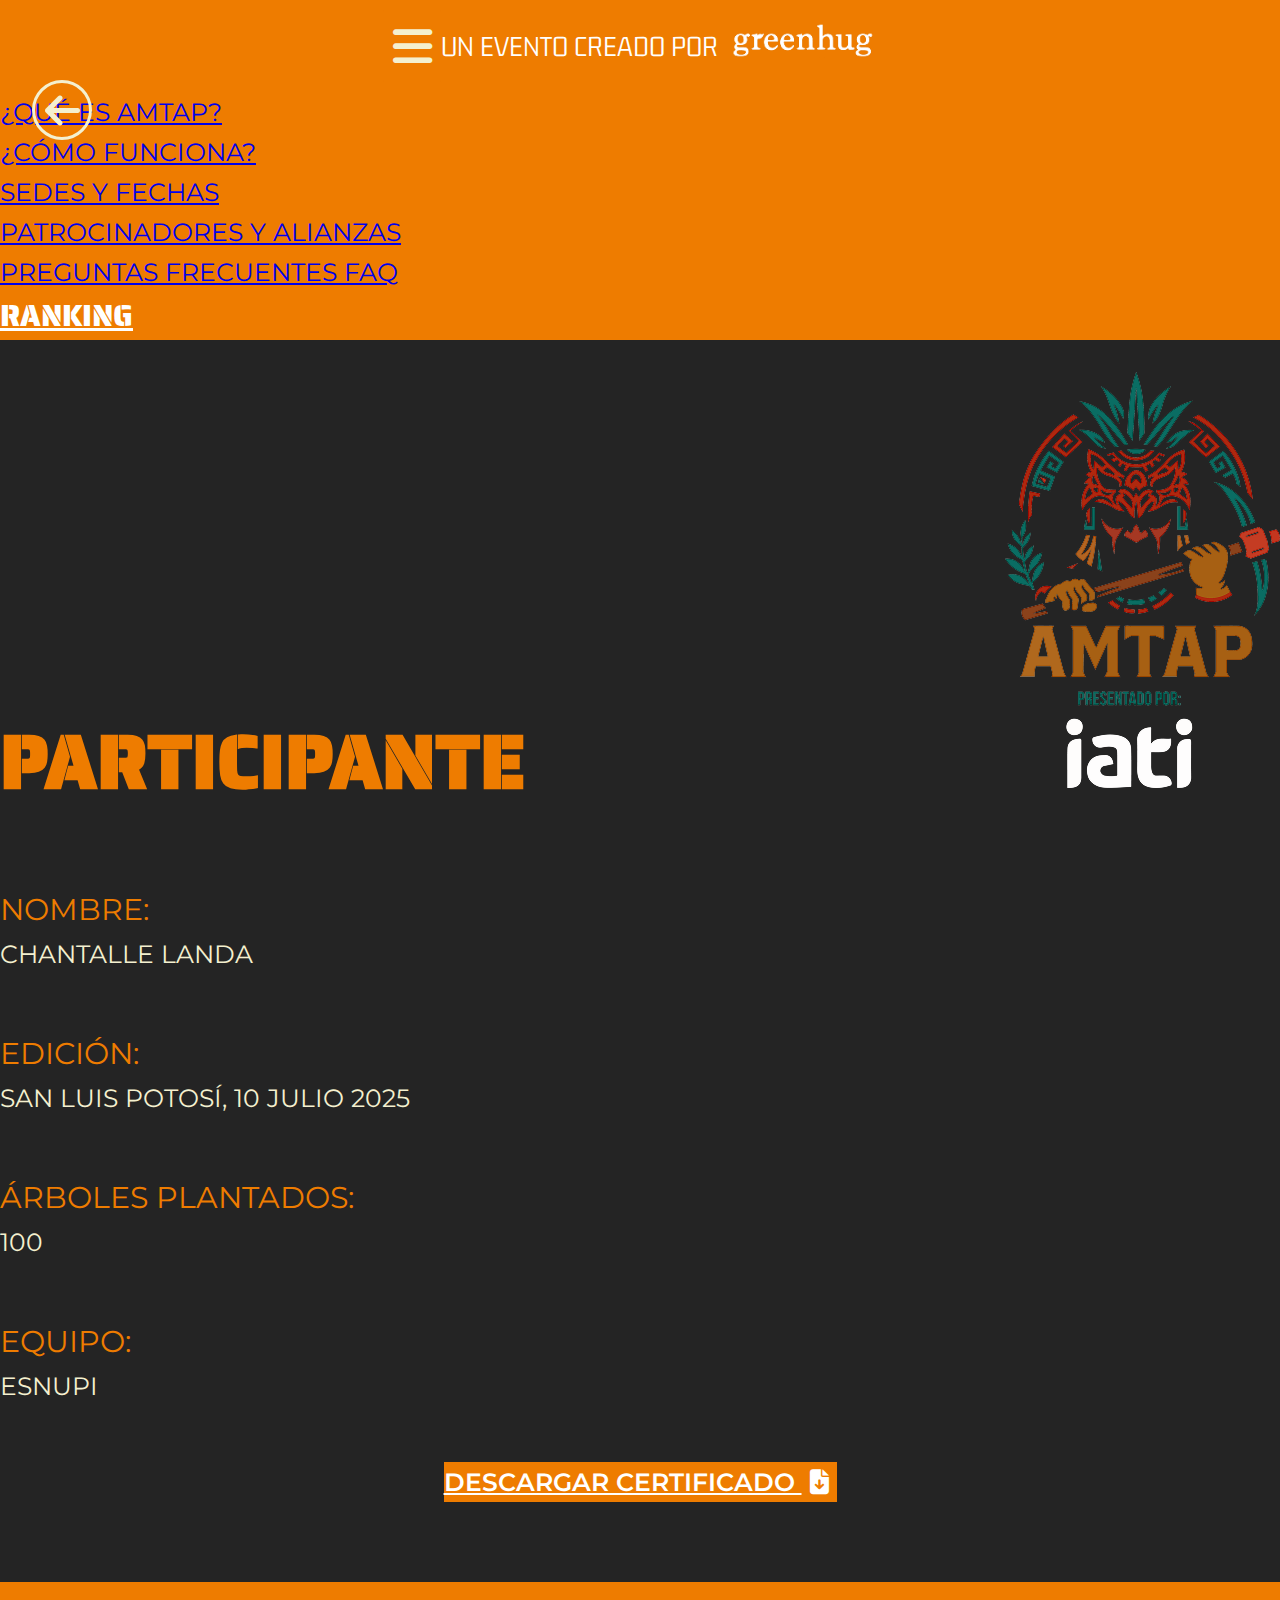
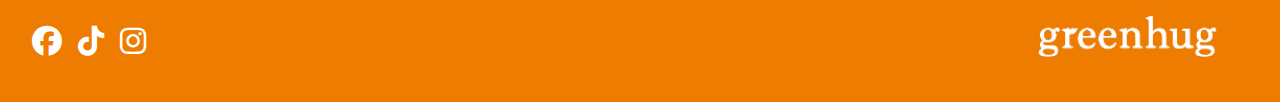
<file: participant.html>
<!doctype html>
<html lang="en">

<head>
    <title>Title</title>
    <!-- Required meta tags -->
    <meta charset="utf-8" />
    <meta name="viewport" content="width=device-width, initial-scale=1, shrink-to-fit=no" />

    <!-- Bootstrap CSS v5.2.1 -->
    <link href="https://cdn.jsdelivr.net/npm/bootstrap@5.3.2/dist/css/bootstrap.min.css" rel="stylesheet"
        integrity="sha384-T3c6CoIi6uLrA9TneNEoa7RxnatzjcDSCmG1MXxSR1GAsXEV/Dwwykc2MPK8M2HN" crossorigin="anonymous" />

    <!-- Font Awesome Icons -->
    <link rel="stylesheet" href="https://cdnjs.cloudflare.com/ajax/libs/font-awesome/6.7.2/css/all.min.css"
        integrity="sha512-Evv84Mr4kqVGRNSgIGL/F/aIDqQb7xQ2vcrdIwxfjThSH8CSR7PBEakCr51Ck+w+/U6swU2Im1vVX0SVk9ABhg=="
        crossorigin="anonymous" referrerpolicy="no-referrer" />

    <!-- Swiper's CSS -->
    <link rel="stylesheet" href="https://cdn.jsdelivr.net/npm/swiper@11/swiper-bundle.min.css" />


    <!-- -- stylesheet -- -->
    <link rel="stylesheet" href="assets/css/style.css" />
</head>

<body>
    <header>
        <!-- -- topbar -- -->
        <div class="topbar alert fade show" role="alert">
            <div class="container">
                <div class="content">
                    <button class="navbar-toggler d-lg-none" type="button" data-bs-toggle="collapse"
                        data-bs-target="#collapsibleNavId" aria-controls="collapsibleNavId" aria-expanded="false"
                        aria-label="Toggle navigation">
                        <span class="navbar-toggler-icon navbar__toggler"></span>
                        <i class="fa-solid fa-bars custom__toggler"></i>
                    </button>
                    <div class="data">
                        <p>UN EVENTO CREADO POR</p>
                        <a href="greenhug.com" target="_blank">
                            <img src="assets/images/greenhug-logo.png" alt="greenhub">
                        </a>
                    </div>
                </div>
                <div class="collapse navbar-collapse d-lg-none" id="collapsibleNavId">
                    <ul class="navbar-nav me-auto mt-2 mt-lg-0">
                        <li class="nav-item">
                            <a class="nav-link active" href="#what-amtap">¿QUÉ ES AMTAP?</a>
                        </li>
                        <li class="nav-item">
                            <a class="nav-link" href="#how-it-work">¿CÓMO FUNCIONA?</a>
                        </li>
                        <li class="nav-item">
                            <a class="nav-link" href="#venues-dates">SEDES Y FECHAS</a>
                        </li>
                        <li class="nav-item">
                            <a class="nav-link" href="#sponsers">PATROCINADORES Y ALIANZAS</a>
                        </li>
                        <li class="nav-item">
                            <a class="nav-link" href="#faq">PREGUNTAS FRECUENTES FAQ</a>
                        </li>

                    </ul>
                    <div class="d-flex my-2 my-lg-0">
                        <a href="ranking.html" class="btn theme__btn_secondary navbar__btn">RANKING</a>
                    </div>
                </div>

            </div>
        </div>

        <!-- -- Back Button -- -->
        <a href="index.html" class="fixed__back_botton">
            <i class="fa-solid fa-arrow-left"></i>
        </a>

    </header>
    <main>

        <!-- =========== participant hero =========== -->
        <section class="section container">
            <div class="section__body participant__hero">
                <h2 class="participant__hero_title">PARTICIPANTE</h2>
                <img src="assets/images/amtap-logo-new.png" alt="" class="img-fluid participant__hero_img">
            </div>
        </section>

        <!-- =========== participant detail =========== -->
        <section class="section container participant__section">
            <div class="participant__data">
                <div class="data__field">
                    <label for="" class="label">NOMBRE:</label>
                    <p class="text">CHANTALLE LANDA</p>
                </div>
                <div class="data__field">
                    <label for="" class="label">EDICIÓN:</label>
                    <p class="text">SAN LUIS POTOSÍ, 10 JULIO 2025</p>
                </div>
                <div class="data__field">
                    <label for="" class="label">ÁRBOLES PLANTADOS:</label>
                    <p class="text">100</p>
                </div>
                <div class="data__field">
                    <label for="" class="label">EQUIPO:</label>
                    <p class="text">ESNUPI</p>
                </div>
                <div class="participant__button_wrapper">
                    <a href="#" class="btn theme__btn_secondary participant__download__btn">DESCARGAR CERTIFICADO <i
                            class="fa-solid fa-file-arrow-down"></i> </a>
                </div>
            </div>
        </section>





    </main>
    <footer>
        <!-- place footer here -->
        <div class="container footer__container">
            <div class="footer__left">
                <div class="footer__socials">
                    <a href="#" class="social__link"><i class="fa-brands fa-facebook"></i></a>
                    <a href="#" class="social__link"><i class="fa-brands fa-tiktok"></i></a>
                    <a href="#" class="social__link"><i class="fa-brands fa-instagram"></i></a>
                </div>
            </div>
            <div class="footer__right">
                <img src="assets/images/greenhug-logo.png" alt="Greenhug" class="footer__logo">
            </div>
        </div>
    </footer>
    <!-- Bootstrap JavaScript Libraries -->
    <script src="https://cdn.jsdelivr.net/npm/@popperjs/core@2.11.8/dist/umd/popper.min.js"
        integrity="sha384-I7E8VVD/ismYTF4hNIPjVp/Zjvgyol6VFvRkX/vR+Vc4jQkC+hVqc2pM8ODewa9r"
        crossorigin="anonymous"></script>

    <script src="https://cdn.jsdelivr.net/npm/bootstrap@5.3.2/dist/js/bootstrap.min.js"
        integrity="sha384-BBtl+eGJRgqQAUMxJ7pMwbEyER4l1g+O15P+16Ep7Q9Q+zqX6gSbd85u4mG4QzX+"
        crossorigin="anonymous"></script>

    <!-- Swiper JS -->
    <script src="https://cdn.jsdelivr.net/npm/swiper@11/swiper-bundle.min.js"></script>

    <!-- -- Script -- -->

    <script src="assets/js/script.js"></script>
</body>

</html>
</file>
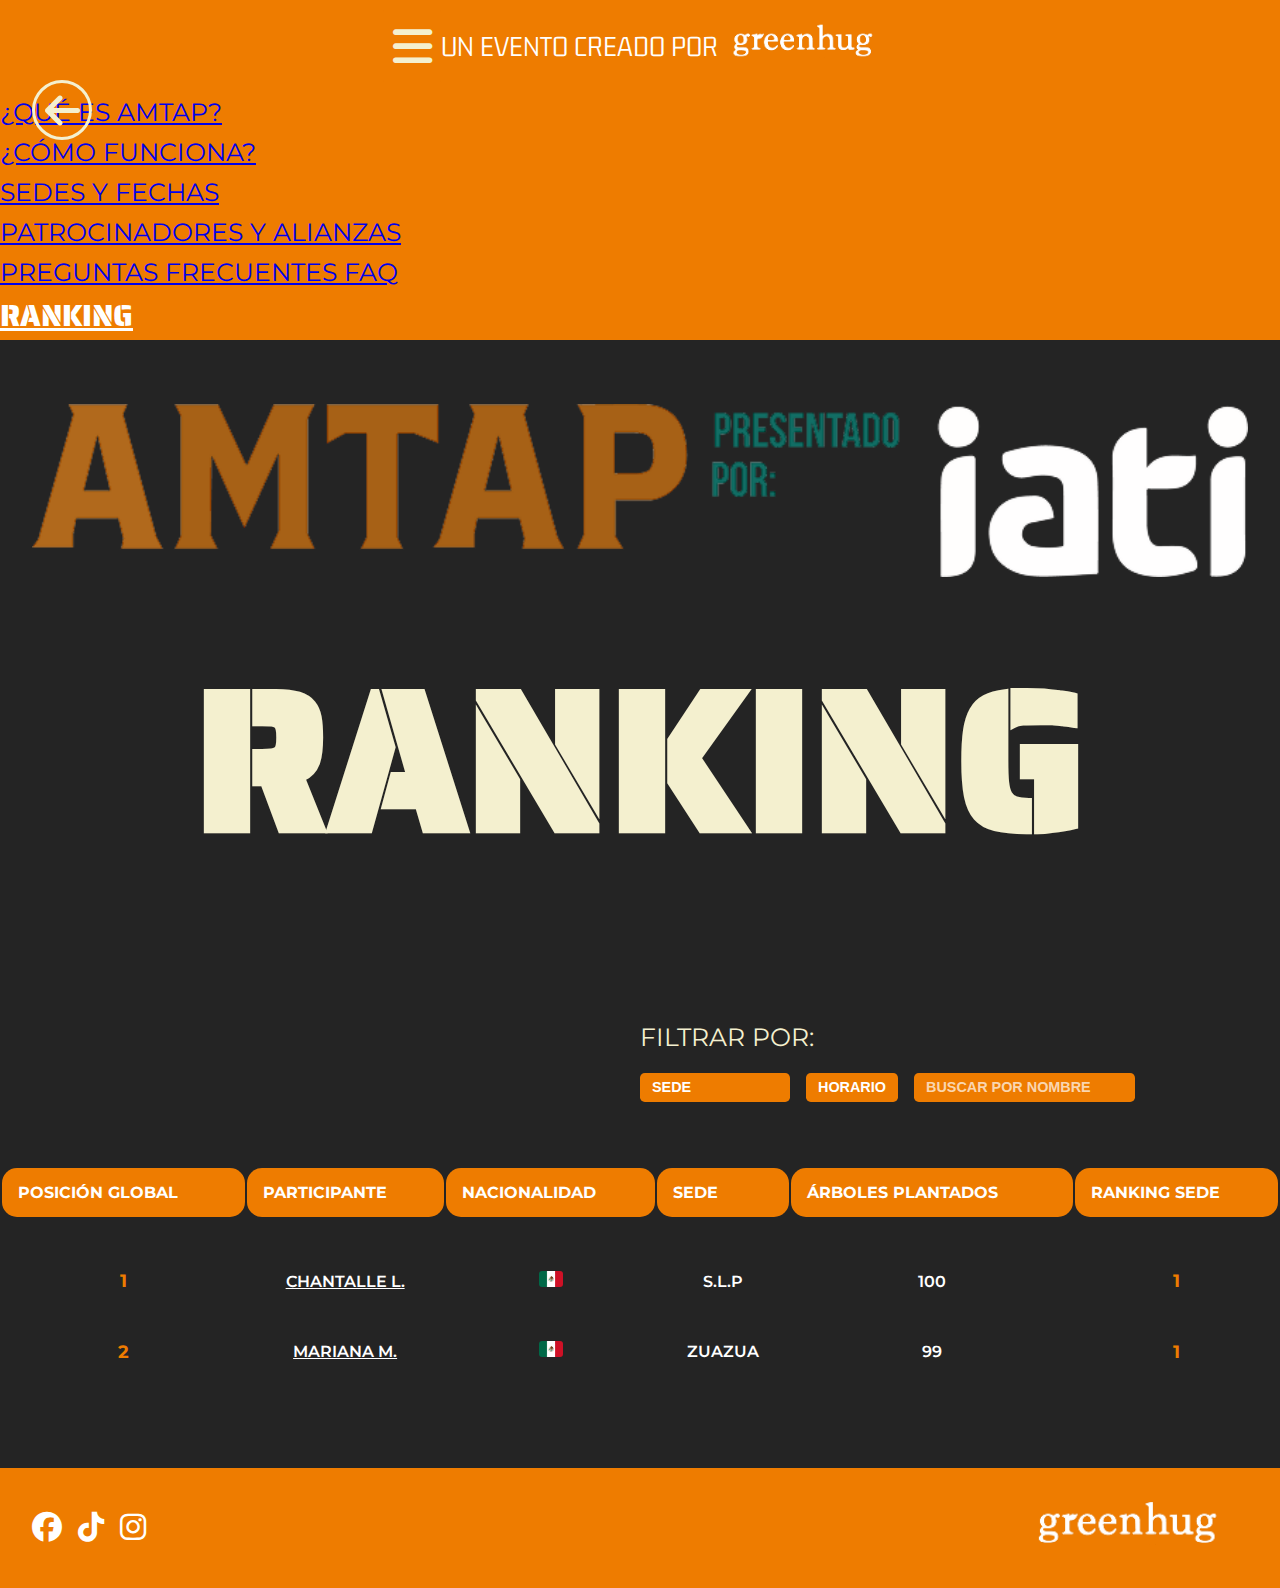
<file: ranking.html>
<!doctype html>
<html lang="en">

<head>
    <title>Title</title>
    <!-- Required meta tags -->
    <meta charset="utf-8" />
    <meta name="viewport" content="width=device-width, initial-scale=1, shrink-to-fit=no" />

    <!-- Bootstrap CSS v5.2.1 -->
    <link href="https://cdn.jsdelivr.net/npm/bootstrap@5.3.2/dist/css/bootstrap.min.css" rel="stylesheet"
        integrity="sha384-T3c6CoIi6uLrA9TneNEoa7RxnatzjcDSCmG1MXxSR1GAsXEV/Dwwykc2MPK8M2HN" crossorigin="anonymous" />

    <!-- Font Awesome Icons -->
    <link rel="stylesheet" href="https://cdnjs.cloudflare.com/ajax/libs/font-awesome/6.7.2/css/all.min.css"
        integrity="sha512-Evv84Mr4kqVGRNSgIGL/F/aIDqQb7xQ2vcrdIwxfjThSH8CSR7PBEakCr51Ck+w+/U6swU2Im1vVX0SVk9ABhg=="
        crossorigin="anonymous" referrerpolicy="no-referrer" />

    <!-- Swiper's CSS -->
    <link rel="stylesheet" href="https://cdn.jsdelivr.net/npm/swiper@11/swiper-bundle.min.css" />


    <!-- -- stylesheet -- -->
    <link rel="stylesheet" href="assets/css/style.css" />
</head>

<body>
    <header>
        <!-- -- topbar -- -->
        <div class="topbar alert fade show" role="alert">
            <div class="container">
                <div class="content">
                    <button class="navbar-toggler d-lg-none" type="button" data-bs-toggle="collapse"
                        data-bs-target="#collapsibleNavId" aria-controls="collapsibleNavId" aria-expanded="false"
                        aria-label="Toggle navigation">
                        <span class="navbar-toggler-icon navbar__toggler"></span>
                        <i class="fa-solid fa-bars custom__toggler"></i>
                    </button>
                    <div class="data">
                        <p>UN EVENTO CREADO POR</p>
                        <a href="greenhug.com" target="_blank">
                            <img src="assets/images/greenhug-logo.png" alt="greenhub">
                        </a>
                    </div>
                </div>
                <div class="collapse navbar-collapse d-lg-none" id="collapsibleNavId">
                    <ul class="navbar-nav me-auto mt-2 mt-lg-0">
                        <li class="nav-item">
                            <a class="nav-link active" href="#what-amtap">¿QUÉ ES AMTAP?</a>
                        </li>
                        <li class="nav-item">
                            <a class="nav-link" href="#how-it-work">¿CÓMO FUNCIONA?</a>
                        </li>
                        <li class="nav-item">
                            <a class="nav-link" href="#venues-dates">SEDES Y FECHAS</a>
                        </li>
                        <li class="nav-item">
                            <a class="nav-link" href="#sponsers">PATROCINADORES Y ALIANZAS</a>
                        </li>
                        <li class="nav-item">
                            <a class="nav-link" href="#faq">PREGUNTAS FRECUENTES FAQ</a>
                        </li>

                    </ul>
                    <div class="d-flex my-2 my-lg-0">
                        <a href="ranking.html" class="btn theme__btn_secondary navbar__btn">RANKING</a>
                    </div>
                </div>

            </div>
        </div>

        <!-- -- Back Button -- -->
        <a href="index.html" class="fixed__back_botton">
            <i class="fa-solid fa-arrow-left"></i>
        </a>

    </header>
    <main>

        <!-- =========== ranking hero =========== -->
        <section class="section container">
            <div class="section__body ranking__hero">
                <img src="assets/images/ranking-logo.png" alt="" class="img-fluid ranking__hero_img">
                <h2 class="ranking__hero_title">RANKING</h2>
            </div>
        </section>

        <!-- =========== ranking list =========== -->
        <section class="section container ranking__section">
            <div class="ranking__filters_wrapper">
                <label class="filter-label">FILTRAR POR:</label>
                    <form action="" id="ranking-filter-form" class="ranking__filters">
                        <select class="form-select filter-select">
                            <option selected>SEDE</option>
                            <option value="">SAN LUIS POTOSÍ</option>
                            <option value="">QUERÉTARO</option>
                            <option value="">ZUAZUA, N.L</option>
                        </select>
                        <select class="form-select filter-select">
                            <option selected>HORARIO</option>
                            <option value="1">07:00 AM</option>
                            <option value="2">08:00 AM</option>
                            <option value="3">09:00 AM</option>
                        </select>
                        <input type="search" class="form-control filter-search" placeholder="BUSCAR POR NOMBRE">
                    </form>
            </div>

            <!-- ------ ranking table ------ -->

            <div class="ranking__table_wrapper table-responsive">
                <table class="ranking__table">
                    <thead>
                        <tr>
                            <th>POSICIÓN GLOBAL</th>
                            <th>PARTICIPANTE</th>
                            <th>NACIONALIDAD</th>
                            <th>SEDE</th>
                            <th>ÁRBOLES PLANTADOS</th>
                            <th>RANKING SEDE</th>
                        </tr>
                    </thead>
                    <tbody>
                        <tr>
                            <td class="position">1</td>
                            <td class="participant"><a href="participant.html">CHANTALLE L.</a></td>
                            <td><img src="assets/images/flag.png" alt="MX" class="flag"></td>
                            <td>S.L.P</td>
                            <td>100</td>
                            <td class="position">1</td>
                        </tr>
                        <tr>
                            <td class="position">2</td>
                            <td class="participant"><a href="participant.html">MARIANA M.</a></td>
                            <td><img src="assets/images/flag.png" alt="MX" class="flag"></td>
                            <td>ZUAZUA</td>
                            <td>99</td>
                            <td class="position">1</td>
                        </tr>
                    </tbody>
                </table>
            </div>
        </section>





    </main>
    <footer>
        <!-- place footer here -->
        <div class="container footer__container">
            <div class="footer__left">
                <div class="footer__socials">
                    <a href="#" class="social__link"><i class="fa-brands fa-facebook"></i></a>
                    <a href="#" class="social__link"><i class="fa-brands fa-tiktok"></i></a>
                    <a href="#" class="social__link"><i class="fa-brands fa-instagram"></i></a>
                </div>
            </div>
            <div class="footer__right">
                <img src="assets/images/greenhug-logo.png" alt="Greenhug" class="footer__logo">
            </div>
        </div>
    </footer>
    <!-- Bootstrap JavaScript Libraries -->
    <script src="https://cdn.jsdelivr.net/npm/@popperjs/core@2.11.8/dist/umd/popper.min.js"
        integrity="sha384-I7E8VVD/ismYTF4hNIPjVp/Zjvgyol6VFvRkX/vR+Vc4jQkC+hVqc2pM8ODewa9r"
        crossorigin="anonymous"></script>

    <script src="https://cdn.jsdelivr.net/npm/bootstrap@5.3.2/dist/js/bootstrap.min.js"
        integrity="sha384-BBtl+eGJRgqQAUMxJ7pMwbEyER4l1g+O15P+16Ep7Q9Q+zqX6gSbd85u4mG4QzX+"
        crossorigin="anonymous"></script>

    <!-- Swiper JS -->
    <script src="https://cdn.jsdelivr.net/npm/swiper@11/swiper-bundle.min.js"></script>

    <!-- -- Script -- -->

    <script src="assets/js/script.js"></script>
</body>

</html>
</file>
<file: assets/css/style.css>
@import url('https://fonts.googleapis.com/css2?family=Gemunu+Libre:wght@200..800&family=Montserrat:ital,wght@0,100..900;1,100..900&family=Saira+Stencil+One&display=swap');



/* === Root Color Variables === */
:root {
    --primary: #EE7C00;
    --secondary: #F4F0CF;
    --dark: #242424;
    --green: #0A6D63;
    --bs-accordion-bg: var(--dark);

    /* --- typography --- */
    --section-title-font: 75px;
    --section-title-font-small: 35px;
    --small-text: 20px;
    --text: 25px;
    --medium-text: 30px;
    --large-text: 40px;
    --extra-large-text: 45px;

}

/* === Reset & Base Styles === */
* {
    margin: 0;
    padding: 0;
    box-sizing: border-box;
}

html {
    scroll-behavior: smooth;
    font-size: 16px;
}

body {
    font-family: "Montserrat", sans-serif;
    color: var(--secondary);
    background-color: var(--dark);
    line-height: 1.6;
    font-size: var(--text);
}




/* === Headings & Text === */
h1,
h2,
h3,
h4,
h5,
h6 {
    font-weight: 600;
    color: var(--secondary);
    font-family: "Saira Stencil One", sans-serif;
}

p {
    margin-bottom: 1rem;
}

/* === Buttons === */
button {
    font: inherit;
    cursor: pointer;
    padding: 0.5rem 1rem;
    border: none;
    border-radius: 4px;
    background-color: var(--primary);
    color: #fff;
    transition: background-color 0.3s ease;
}

button:not(.btn-close):hover {
    background-color: #d76c00;
}

.btn {
    font-weight: 600;
}

.btn,
.theme__btn {
    background-color: var(--secondary);
    color: var(--dark);
    font-size: var(--text);
}

.btn:hover,
.theme__btn:hover {
    background-color: #dad7b7;
    color: var(--dark);
}

.theme__btn_secondary {
    background-color: var(--primary);
    color: white;
}

.theme__btn_secondary:hover {
    background-color: #ca6500;
    color: white;
}

.theme__btn_lg {
    transform: scale(1.7);
    margin: 1rem auto;
}

.btn i {
    margin: 0 8px;
}


/* ====== reusabe components ========= */
.text {
    font-size: var(--text);
}

/* ---- section ---- */
.section {
    padding: 2rem 0;
    margin: 0 auto;
    width: 100%;
}

.section__head {
    padding: 2.5rem 0;
    text-align: center;
    font-family: "Gemunu Libre", sans-serif;
}

.section__head .title {
    font-size: var(--section-title-font);
    margin-bottom: 30px;
}

.section__head .title.title__small {
    font-size: var(--section-title-font-small);
}

.section__head .text {
    font-size: var(--medium-text);
    line-height: 150%;
    letter-spacing: 10%;
    horizontal-alignent: center;
    vertical-align: middle;
}

.section__head .description {
    font-size: var(--large-text);
    color: var(--primary);
    line-height: 150%;
    letter-spacing: 10%;
}

.section__foot {
    padding: 2.5rem;
    display: flex;
    align-items: center;
    justify-content: center;
}

/* ========== swipper pagination bullets ========== */
.swiper-pagination-bullet {
    height: 15px;
    width: 15px;
    background: var(--primary);
    border: 2px solid var(--primary);
    opacity: 1;
}

.swiper-pagination-bullet-active {
    background: var(--dark);
}




/* =========== Topbar =========== */
.topbar {
    background-color: var(--primary);
    padding: 0;
    margin: 0;
    border-radius: 0;
}

.topbar .content {
    display: flex;
    align-items: center;
    justify-content: center;
    padding: 0.5rem;
}

.topbar .content .data {
    display: flex;
    align-items: center;
    justify-content: center;

}

.topbar .content p {
    font-family: Gemunu Libre;
    font-weight: 300;
    font-size: var(--medium-text);
    line-height: 150%;
    text-transform: uppercase;
    color: white;
    margin: 0;
}

.topbar .content img {
    height: 35px;
}

.topbar .navbar-toggler,
.topbar .navbar-toggler:hover {
    background: var(--primary);
    padding: 0.6rem;
    padding-top: 1rem;
}

.topbar .navbar__toggler {
    display: none;
}

.topbar .custom__toggler {
    font-size: var(--extra-large-text);
    color: var(--secondary);
}

/* ========= Navbar ========== */
.navbar {
    background-color: var(--dark);
}

.navbar-nav {
    width: 100%;
    justify-content: space-evenly;
}

.navbar .nav-link {
    color: white;
    font-family: Gemunu Libre;
    font-size: 16px;
}

.navbar .nav-link.active {
    color: var(--primary);
}

.navbar__btn {
    font-family: Saira Stencil One;
    font-weight: 400;
    font-size: var(--medium-text);
}

.navbar-toggler {
    background: var(--primary);
    padding-top: 0.6rem;
    padding-bottom: 0.6rem;
}



/* ============ Hero ============  */

/* -- image-banner -- */
.image__banner {
    position: relative;
    width: 100%;
    height: max-content;
    overflow: hidden;
    display: flex;
    align-items: center;
    justify-content: center;
    border-radius: 20px;
}

.banner__video {
    position: absolute;
    top: 0;
    left: 0;
    width: 100%;
    height: 100%;
    object-fit: cover;
    z-index: -1;
}

.banner__content {
    position: relative;
    text-align: center;
    z-index: 1;
    color: #fff;
    padding: 4rem 2rem;
    display: flex;
    flex-direction: column;
    align-items: center;
    justify-content: center;
    margin: auto;
    max-width: 90%;
}

.image__banner::before {
    content: '';
    position: absolute;
    top: 0;
    left: 0;
    width: 100%;
    height: 100%;
    /* background: rgba(0, 0, 0, 0.4); */
    z-index: 0;
}

/* -- hero -- */

.hero .image__banner {
    min-height: 90vh;
    margin-top: 1rem;
}

.hero__banner_img {
    max-width: 90%;
    height: auto;
    margin-bottom: 2rem;
    /* Space between image and text */
}

.hero__banner_title {
    font-family: Saira Stencil One;
    font-weight: 400;
    color: var(--secondary);
    font-size: var(--section-title-font);
    text-align: center;
}

.hero__banner_description {
    font-family: Gemunu Libre;
    font-weight: 400;
    font-size: var(--extra-large-text);
    line-height: 150%;
    letter-spacing: 0%;
    text-align: center;
    vertical-align: middle;
    color: var(--primary);
}


/* ========== spoonser section ========== */
.sponser__section_content .sponser__banner_img {
    width: 100%;
}

/* =========== reforest section ========== */

.reforest__left {
    display: flex;
    align-items: center;
    justify-content: center;
    height: 100%;
}

.reforest__left .text {
    font-size: var(--text);
    font-weight: 500;
    line-height: 150%;
    letter-spacing: 10%;
}

/* ========== how it work ========== */
.how__it_work-banner {
    min-height: 80vh;
}

.banner__content ol li .text {
    text-align: center;
    line-height: 150%;
    letter-spacing: 10%;
}

.banner__content ol li .text span {
    color: var(--primary);
}

/* =========== event section ========== */

.event__wrapper {
    position: relative;
    margin: 1.5rem 0;
    border-radius: 20px;
}

.event__wrapper:not(.inactive) .event__card {
    box-shadow: 0px 4px 39px 0px #F4F0CF;
}

.event__card {
    position: relative;
    overflow: hidden;
    border-radius: 20px;
}

.event__card .event__title {
    color: white;
    font-size: var(--section-title-font);
    line-height: 150%;
    position: absolute;
    left: 50%;
    top: 50%;
    transform: translate(-50%, -50%);
    width: max-content;
}

.event__wrapper .event__data {
    margin-top: 2rem;
    text-align: center;
    line-height: 150%;
    letter-spacing: 0;
    font-weight: 400;
}

.event__wrapper .event__data .event__month {
    margin-bottom: 0;
}

.event__data .event__times {
    display: flex;
    align-items: center;
    justify-content: center;
    color: var(--primary);
    gap: 15px;
    margin-bottom: 20px;
}

.event__data .event__times .event__time {
    position: relative;
}

.event__data .event__times .event__time::after {
    content: ',';
    right: 0;
}

.event__data .event__times .event__time input {
    display: none;
}

.event__data .event__times .event__time label {
    cursor: pointer;
}

.event__data .event__times .event__time.inactive label {
    opacity: 0.5;
    cursor: not-allowed;
}


/* ----- inactive event ------ */


.event__wrapper .loader {
    display: none;
}

.event__wrapper.inactive .event__data,
.event__wrapper.inactive .event__card .event__title {
    display: none;
}

.event__wrapper.inactive .event__card .loader .event__title {
    display: block;
    text-wrap: nowrap;
}

.event__wrapper.inactive .loader {
    display: flex;
    align-items: center;
    justify-content: center;
    position: absolute;
    height: 100%;
    width: 100%;
    text-align: center;
    background: #242424;
    opacity: 95%;
    top: 0;
    left: 0;
}



/* ============== Sponser slider ============= */
.sponsers__slider .swiper-slide {
    display: flex;
    align-items: center;
    justify-content: center;
}

/* ----- video slider ------ */

.video__slider_left {
    height: 100%;
    display: flex;
    flex-direction: column;
    align-items: start;
    justify-content: center;
}

.video__slider_left img {
    width: 100%;
    margin-bottom: 5rem;
}

.video__slider_left .content {
    font-family: Gemunu Libre;
    font-weight: 700;
    color: white;
}



.video__slider_right {
    display: flex;
    flex-direction: column;
    align-items: center;
    justify-content: center;
}

.video__slider_right .video__slider_video {
    height: 95vh;
    position: relative;
}

.video__slider_right .video__slider_video::after {
    content: 'hello';
    position: absolute;
    top: 50%;
    left: 50%;
    transform: translate(-50%, -50%);
    z-index: 1;
    font-size: var(--extra-large-text);
}



.video__slider_row {
    min-height: 95vh;
}

.video__slider_row .col-md-6 {
    height: inherit;
}

.sponsers__video_slider {
    padding-bottom: 5rem;
}




/* ============ FAQ Section ============ */



.accordion-item.faq__item {
    background-color: var(--dark) !important;
    border: 1px solid rgba(255, 255, 255, 0.1) !important;
    /* subtle border */
    margin-bottom: 20px !important;
    border: none !important;
}

.accordion-button {
    background-color: var(--dark) !important;
    color: var(--primary) !important;
    border: none !important;
    font-size: var(--extra-large-text);
    font-weight: 700;
}

.accordion-button:not(.collapsed) {
    box-shadow: none !important;
}

.accordion-button:focus {
    box-shadow: none !important;
    border: none !important;
}

.accordion-body {
    background-color: var(--dark) !important;
    color: var(--secondary) !important;
    font-size: var(--text) !important;
    font-weight: 400;
}

/* Remove the default Bootstrap arrow color */
.accordion-button::after {
    filter: brightness(0) invert(1);
}



.accordion-button::after {
    background-image: url('../images/arrow.svg') !important;
    color: #EE7C00 !important;
    fill: #EE7C00 !important;
    filter: brightness(0) saturate(100%) invert(47%) sepia(99%) saturate(1425%) hue-rotate(347deg) brightness(98%) contrast(92%) !important;
}






/* ============ footer ========== */
footer {
    background-color: var(--primary);
    padding: 2rem;
    color: var(--white);
    margin-top: 3rem;
}

.footer__container {
    display: flex;
    align-items: center;
    justify-content: space-between;
}

.footer__container .footer__socials {
    display: flex;
    align-items: center;
    justify-content: center;
    gap: 1rem;
}

.footer__socials .social__link {
    color: white;
    transition: all 0.3s ease-in-out;
    font-size: var(--medium-text);
}

.footer__socials .social__link:hover {
    transform: translateY(-5px);
}

.footer__logo {
    height: 45px;
}



/* =========== Modals ================== */

.modal-body {
    scrollbar-width: none;
    -ms-overflow-style: none;
    overflow: hidden;
  }
    .modal-body::-webkit-scrollbar {
    display: none;
  }

.theme__modal .modal-content {
    background: var(--dark) !important;
    color: white;
    box-shadow: 0px 4px 20px 0px #0A6D63;
    border-radius: 20px;
    font-size: var(--small-text);
}
.theme__modal .btn-close{
    filter: invert(1);
    float: right;
    transform: scale(0.7) translateX(10px);
    margin-top: -10px;
    cursor: pointer;
    z-index: 9;
    position: relative;
}

.modal__btn {
    margin-top: 2rem;
    background: var(--green);
    color: white;
    padding: 0.5rem 1.8rem;
}

.modal__btn:hover {
    background: #064f47;
    color: white;
}
.modal__button_wrapper{
    display: flex;
    align-items: center;
    justify-content: center;
}


.first__modal {
    text-align: center;
}

.modal__event_title {
    font-size: var(--extra-large-text);
    color: white;
}

.modal__event_price {
    font-size: var(--medium-text);
    color: white;
    font-weight: 700;
    background: var(--green);
    padding: 0.5rem 2rem;
    border-radius: 20px;
    width: fit-content;
    margin: 1rem auto;
}

.modal__event_include ul {
    list-style: none;
}

.modal__event_include ul li::before {
    content: '-';
    font-weight: 700;
    margin-right: 1rem;
}

.modal__event_text {
    font-size: 16px;
    color: var(--primary);
}



/* --- second modal ---- */
.second__modal{
    text-align: center;
}
.modal__logo_wrapper {
    display: flex;
    align-items: center;
    justify-content: center;
}

.modal__logo {
    height: 120px;
    margin: auto;
}
.modal__heading{
    font-size: var(--medium-text);
    text-align: center;
    color: white;
}
.second__modal .modal__heading{
    margin-bottom: 1rem;
}
.modal__label{
    font-size: var(--small-text);
    font-weight: 600;
    margin-bottom: 0.5rem;
}
.modal__select{
    background: var(--green) !important;
    color: white !important;
    padding: 0.6rem 1rem !important;
    width: max-content;
}
.second__modal .modal__select{
    margin: 1.5rem auto !important;
}
.modal__event__data p{
    margin: 0;
    line-height: 180%;
}


.modal__input_checkbox input[type="checkbox"] {
    appearance: none;
    -webkit-appearance: none;
    -moz-appearance: none;
    
    width: 20px;
    height: 20px;
    background-color: var(--dark);
    border: 1px solid white;
    border-radius: 4px;
    cursor: pointer;
    position: relative;
    margin-right: 1rem;
}

.modal__input_checkbox input[type="checkbox"]:checked::after {
    content: '✔';
    color: var(--primary);
    font-size: 28px;
    position: absolute;
    top: -9px;
    left: 1px;
    line-height: 1;
}


/* ----- third modal ----- */
.third__modal .modal__select{
    margin: 1.5rem auto !important;
}

/* -- fourth modal -- */
.fourth__modal{
   text-align: center;
}


/* -- fifth modal --  */
.modal__input .text__input {
    background: var(--green);
    color: white;
    padding: 0.3rem 0.6rem;
    width: 100%;
    border-radius: 8px;
    border: none ;
    box-shadow: none ;
    outline: none ;
    font-size: 15px;
    min-height: 40px;
}


.modal__input .text__input:focus,
.modal__input .text__input:active{
    background: #064f47 !important;
}


/* -- sixth modal -- */

.modal__input_text,
.modal__select{
    margin-bottom: 12px;
}
.modal__input_select .modal__select{
    width: 100% !important;
}
/* Remove native arrow */
.filter-select {
    appearance: none;
    -webkit-appearance: none;
    -moz-appearance: none;
    padding-right: 2rem; /* create space for custom arrow */
}

/* Position the custom arrow using the wrapper */
.modal__input_select {
    position: relative;
}

/* Custom arrow */
.modal__input_select::after {
    content: "▼";
    position: absolute;
    right: 0.75rem;
    top: 50%;
    transform: translateY(-50%);
    color: white;
    font-size: 0.7rem;
    pointer-events: none;
}




/* -- seventh modal -- */
.seventh__modal .modal__heading{
    margin-bottom: 1.5rem;
}
.item__price_wrapper{
    display: flex;
    align-items: center;
    justify-content: center;
    gap: 14%;
    margin: 1.5rem auto;
}
.final__items_wrapper{
    display: flex;
    align-items: center;
    justify-content: center;
    gap: 20px;
}
.final__items_wrapper .modal__label{
    font-size: 16px;
}


.modal__terms_text{
    font-size: 12px ;
    text-align: center ;
}
.final__items_wrapper .modal__label span,
.modal__terms_text span{
    margin-left: 5px;
    text-decoration: underline;
    cursor: pointer;
}


/* --- eighth modal ---- */
.modal__input_cvv{
    width: max-content;
    min-width: 200px;
}




/* --- success modal ---- */
.success__modal_heading{
    font-size: var(--extra-large-text);
    color: var(--primary);
    opacity: 0.6;
}
.modal__success_data{
    width: 85%;
    margin: 1.5rem auto;
    display: flex;
    flex-direction: column;
    align-items: center;
    justify-content: center;
    gap: 20px;
}
.modal__success_image{
    width: 70%;
    margin: auto;
}
.modal__success_message{
    text-align: center;
}

/* -- product modal -- */
.modal__product_desc{
    text-align: center;
    width: 90%;
    font-size: 15px;
    margin: 1rem auto 0;
}

/* -- terms modal -- */
.modal__title.terms__title{
    font-size: var(--section-title-font);
    text-align: center;
    color: var(--primary);
}



/* ****************************************************
================== Ranking ============================
***************************************************** */


.fixed__back_botton {
    position: fixed;
    top: 5rem;
    left: 2rem;
    border: 3px solid var(--secondary);
    height: 60px;
    width: 60px;
    border-radius: 500px;
    color: var(--secondary);
    font-size: var(--large-text);
    text-align: center;
    line-height: 0px;
    display: flex;
    align-items: center;
    justify-content: center;
    text-decoration: none;
}

/* ------- ranking hero --------- */
.ranking__hero {
    display: flex;
    flex-direction: column;
    align-items: center;
    justify-content: center;
    gap: 1.5rem;
    padding: 2rem;
}

.ranking__hero .ranking__hero_img {
    width: 100%;
}

.ranking__hero_title {
    font-weight: bolder;
    font-size: 200px;
    text-align: center;
}


/* ----- ranking table -------- */
.ranking-section {
    background-color: #1f1f1f;
    color: white;
    padding: 2rem;
    font-family: 'Gemunu Libre', sans-serif;
}

.ranking__filters .filter-label {
    font-weight: 700;
    margin-right: 0.5rem;
}

.filter-select,
.filter-search,
.filter-search:focus {
    background-color: var(--primary);
    color: white;
    border: none;
    font-weight: 600;
    font-size: 0.9rem;
    border-radius: 0.3rem;
    padding: 0.4rem 0.75rem;
    box-shadow: none !important;
}

.filter-search::placeholder {
    color: rgba(255, 255, 255, 0.7);
}

.ranking__table {
    width: 100%;
    color: white;
    text-align: left;
}

.ranking__table thead th {
    background-color: var(--primary);
    color: white;
    padding: 0.75rem 1rem;
    font-weight: 700;
    font-size: 16px;
    border-radius: 15px;
}

.ranking__table tbody {
    text-align: center;
}

.ranking__table tbody tr:first-of-type td {
    padding-top: 3rem;
}

.ranking__table tbody td {
    padding: 1.25rem 1rem;
    vertical-align: middle;
    /* border-top: 1px solid #333; */
    font-weight: 600;
    font-size: 1rem;
}

.ranking__table .position {
    color: var(--primary);
    /* Orange-like color */
    font-weight: bold;
    font-size: 1.1rem;
}

.ranking__table .participant a {
    text-decoration: underline;
    color: white;
}

.flag {
    width: 24px;
    height: auto;
    border-radius: 3px;
}



.ranking__filters_wrapper {
    display: flex;
    flex-direction: column;
    gap: 1rem;
    max-width: 50%;
    margin-left: auto;
    margin-bottom: 4rem;
}

.ranking__filters {
    display: flex;
    align-items: center;
    gap: 1rem;
}



/* ================ Participant detail page ================= */
.participant__hero {
    display: flex;
    align-items: baseline;
    justify-content: space-between;
}

.participant__hero_title {
    font-size: var(--section-title-font);
    font-weight: bold;
    color: var(--primary);
}

.participant__data .data__field {
    font-size: var(--medium-text);
    margin-bottom: 3.5rem;
}

.participant__data .data__field .label {
    color: var(--primary);
}

.participant__button_wrapper {
    display: flex;
    align-items: center;
    justify-content: center;
    margin-top: 3rem;
}




/* ================= Compitition page ================== */
.compitition__hero {
    display: flex;
    align-items: center;
    justify-content: center;
    flex-direction: column;
    gap: 2rem;
}

.compitition__hero_title {
    font-size: var(--section-title-font);
    font-weight: bold;
    color: var(--primary);
    text-align: center;
}

.competition__item {
    margin-bottom: 3rem;
}

.competition__number {
    font-family: "Saira Stencil One", sans-serif;
    color: var(--primary);
    font-weight: bolder;
    font-size: 300px;
    line-height: 0.8;
}

.competition__text {
    color: #ffffff;
    font-size: var(--medium-text);
    font-family: "Montserrat", sans-serif;
    line-height: 150%;
}

.competition__video__wrapper video {
    border-radius: 20px;
    overflow: hidden;
}













/* ======================= Media Queries ======================= */

@media (max-width: 768px) {

    :root {
        /* --- typography --- */
        --section-title-font: 25px;
        --section-title-font-small: 25px;
        --small-text: 12px;
        --text: 14px;
        --medium-text: 16px;
        --large-text: 18px;
        --extra-large-text: 20px;

    }

    /* ========== reusable components ========== */

    .theme__btn_lg {
        transform: scale(1);
        margin: 1rem auto;
    }

    .theme__btn {
        font-size: var(--medium-text);
        font-weight: bold;
    }


    /* ====== reusabe components ========= */
    /* ---- section ---- */
    .section {
        padding: 2rem 1.2rem;
    }

    .section__head {
        padding: 1.8rem 0;
    }

    .section__head .title {
        margin-bottom: 30px;
    }

    .section__head .text {
        letter-spacing: 1px;

    }

    .section__head .description {
        font-size: var(--large-text);
        color: var(--primary);
        line-height: 150%;
        letter-spacing: 1px;
    }

    .section__foot {
        padding: 1.8rem;
    }

    /* ========== navbar ========== */
    .topbar {
        margin-bottom: 4rem;
    }

    .topbar .container {
        padding: 0;
        margin: 0;
    }

    .topbar .container .content {
        justify-content: space-between;
    }

    .topbar .content img {
        height: 25px;
    }

    .topbar .navbar-collapse {
        transform: translateY(10px);
        background: var(--secondary);
        padding: 2rem 0;
        border-top-right-radius: 20px;
        border-bottom-right-radius: 20px;
    }

    .topbar .navbar-collapse .nav-item,
    .topbar .navbar-collapse .navbar__btn {
        width: 80%;
        left: 0;
        background: var(--primary);
        border-radius: 0;
        border-top-right-radius: 20px;
        border-bottom-right-radius: 20px;
        margin-bottom: 1rem;
        padding: 0.2rem 1rem 0.2rem 1.5rem;
    }

    .topbar .navbar-collapse .navbar__btn {
        padding: 0.4rem 1rem 0.4rem 1.5rem;
        font-size: var(--extra-large-text);
        text-align: left;
    }



    /* ---- hero ---- */
    .hero .image__banner {
        min-height: 70vh;
        border-radius: 20px;
    }

    .banner__content {
        padding: 3rem 0rem;
        max-width: 95%;
    }

    /* --- reforest --- */
    .reforest__left .text {
        text-align: center;
        margin-top: 2rem;
        line-height: 180%;
        letter-spacing: 1px;
    }

    /* --- event section --- */
    .event__card {
        height: 180px;
    }

    .event__card>img {
        height: 100%;
        object-fit: cover;
    }

    /* --- sponser slider --- */
    .sponser__slider_img {
        width: 60%;
        margin: auto;
    }

    .video__slider_left {
        margin-top: 1.5rem;
        align-items: center;
        text-align: center;
    }

    .video__slider_left .video__slider_logo {
        margin-bottom: 2.5rem;
    }

    .video__slider_left .content {
        font-size: 20px;
    }

    .video__slider_left .content.name {
        margin-bottom: 0.5rem;
    }

    /* --- FAQ --- */
    .faq__item {
        text-align: center;
    }

    .accordion-button {
        justify-content: center;
        text-align: center;
    }

    .accordion-button::after {
        display: none;
    }


    /* ------ footer ----- */
    footer {
        padding: 1rem;
    }

    .footer__container {
        flex-direction: column-reverse;
        gap: 1rem;
    }


    /* ================ ranking page ================= */

    .fixed__back_botton {
        top: 5.5rem;
        left: 1rem;
        height: 30px;
        width: 30px;
        font-size: var(--medium-text);
    }

    .ranking__hero {
        padding: 1rem;
    }

    .ranking__hero_title {
        font-size: 50px;
    }

    .ranking__filters_wrapper {
        width: 100%;
        margin-left: 0;
        max-width: 100%;
    }

    .ranking__table thead th {
        font-size: 10px;
        text-wrap: nowrap;
        text-align: center;
    }

    .ranking__table {
        text-align: center;
    }





    /* ================ Participant detail page ================= */
    .participant__hero {
        flex-direction: column-reverse;
        align-items: center;
        justify-content: center;
        gap: 2rem;
    }

    .participant__hero_img {
        width: 40%;
    }

    .participant__data .data__field {
        font-size: var(--medium-text);
        margin-bottom: 2rem;
    }


    /* ================= Compitition page ================== */
    .compitition__hero {
        display: flex;
        align-items: center;
        justify-content: center;
        flex-direction: column;
        gap: 2rem;
    }

    .compitition__hero_img {
        width: 40%;
    }

    .competition__item .col-md-8 {
        padding: 0;
    }

    .competition__number {
        font-size: 50px;
    }

    .competition__text {
        font-size: var(--small-text);
        opacity: 0.8;
        margin-bottom: 1.5rem;
    }












}
</file>
